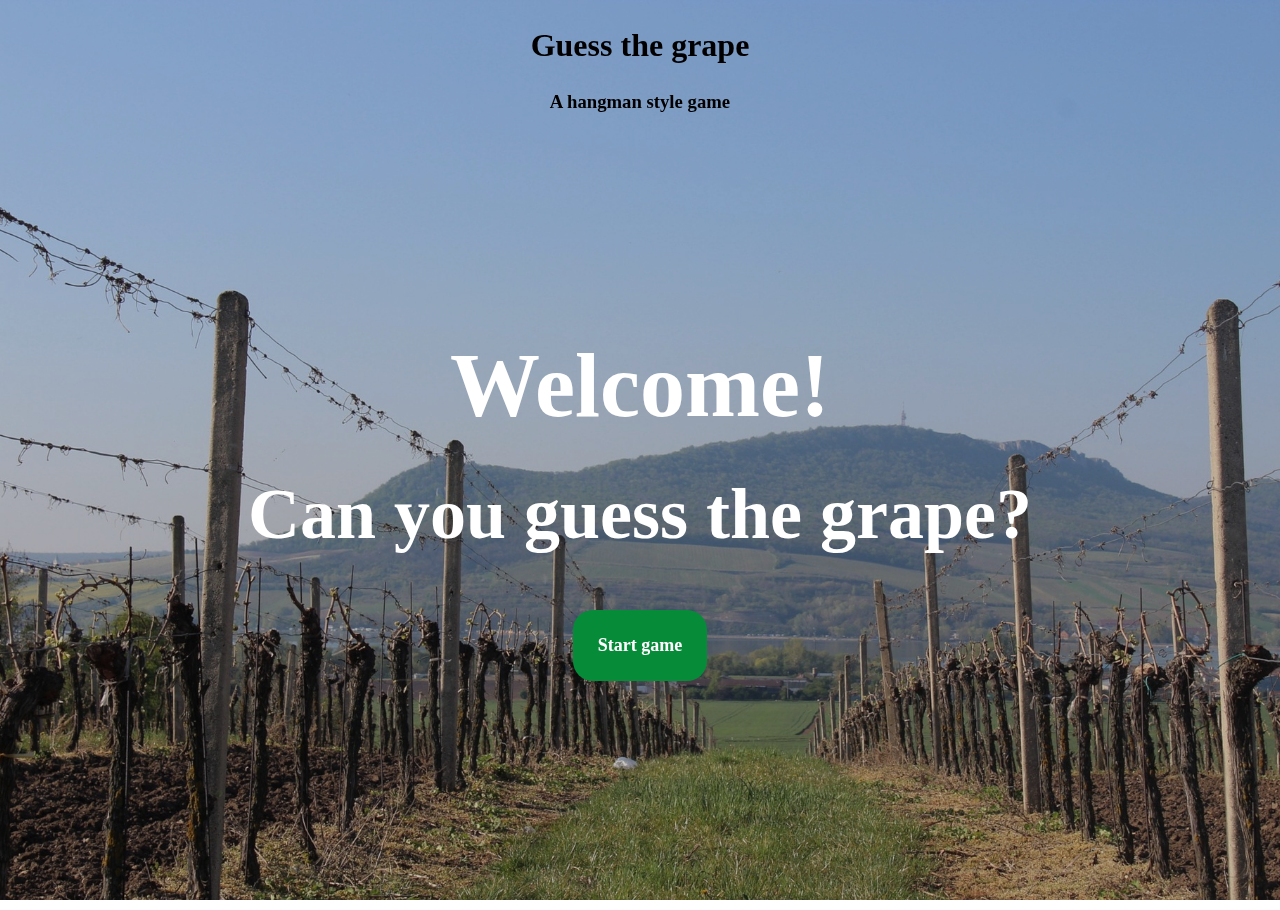
<file: index.html>
<!DOCTYPE html>
<html lang="en">
  <head>
    <meta charset="UTF-8" />
    <meta name="viewport" content="width=device-width, initial-scale=1.0" />
    <link rel="stylesheet" href="./styles/styles.css" />
    <script src="./js/guessTheGrape.js" defer></script>
    <title>Guess the Grape</title>
  </head>
  <body>
    <header>
      <h1>Guess the grape</h1>
      <h3>A hangman style game</h3>
    </header>
    <main-content class="main-content">
      <game-container class="game-container">
        <start-screen class="game-wrapper start-screen">
          <div class="welcome-message">Welcome!</div>
          <div class="game-introduction">Can you guess the grape?</div>
          <div class="start-button start-button-start">Start game</div>
        </start-screen>
        <game-screen class="game-wrapper game-screen">
          <game-info class="game-info">
            <p class="start-button start-button-game">New game</p>
            <p class="number-of-games">Games:</p>
            <p class="number-of-victories">Victories:</p>
          </game-info>
          <guesses-wrapper class="guesses-wrapper">
            <guesses-p-container class="guesses-p-container">
              <p class="guesses-left-text">Guesses left:</p>
            </guesses-p-container>
            <guesses-image-container
              class="guesses-image-wrapper"
            ></guesses-image-container>
          </guesses-wrapper>
          <end-screen class="end-screen">
            <p class="outcome-message"></p>
            <p class="start-button start-button-end">Play another round!</p>
          </end-screen>
          <target-word class="target-word"></target-word>
          <letter-wrapper class="letter-wrapper"></letter-wrapper>
        </game-screen>
      </game-container>
    </main-content>
  </body>
</html>
</file>
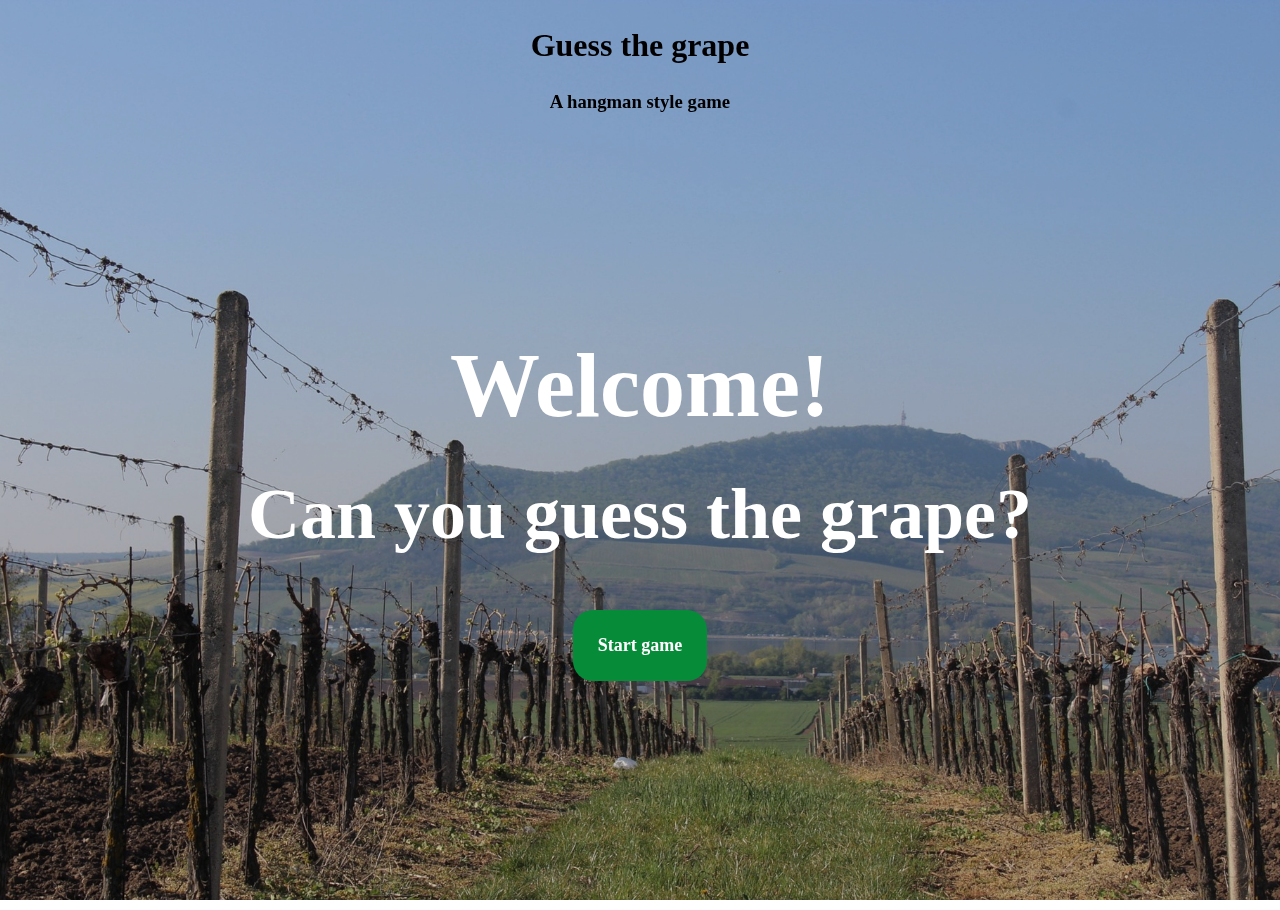
<file: html/index.html>
<!DOCTYPE html>
<html lang="en">
  <head>
    <meta charset="UTF-8" />
    <meta name="viewport" content="width=device-width, initial-scale=1.0" />
    <link rel="stylesheet" href="../styles/styles.css" />
    <!-- <script src="../js/toggle-buttons.js" defer></script> -->
    <script src="../js/guessTheGrape.js" defer></script>
    <title>Guess the Grape</title>
  </head>
  <body>
    <header>
      <h1>Guess the grape</h1>
      <h3>A hangman style game</h3>
      <!-- <toggle-wrapper>
        <div class="toggle-hide hide-start-screen">Toggle Start-screen</div>
        <div class="toggle-hide hide-game">Toggle Game</div>
        <div class="toggle-hide hide-end-screen">Toggle End-screen</div>
        <div class="toggle-hide hide-all">Hide All</div>
      </toggle-wrapper> -->
    </header>
    <main-content class="main-content">
      <game-container class="game-container">
        <start-screen class="game-wrapper start-screen">
          <div class="welcome-message">Welcome!</div>
          <div class="game-introduction">Can you guess the grape?</div>
          <div class="start-button start-button-start">Start game</div>
        </start-screen>
        <game-screen class="game-wrapper game-screen">
          <game-info class="game-info">
            <p class="start-button start-button-game">New game</p>
            <p class="number-of-games">Games:</p>
            <p class="number-of-victories">Victories:</p>
          </game-info>
          <guesses-wrapper class="guesses-wrapper">
            <guesses-p-container class="guesses-p-container">
              <p class="guesses-left-text">Guesses left:</p>
            </guesses-p-container>
            <guesses-image-container
              class="guesses-image-wrapper"
            ></guesses-image-container>
          </guesses-wrapper>
          <!-- end-screen had class game-wrapper -->
          <end-screen class="end-screen">
            <p class="outcome-message"></p>
            <p class="start-button start-button-end">Play another round!</p>
          </end-screen>
          <target-word class="target-word"></target-word>
          <letter-wrapper class="letter-wrapper"></letter-wrapper>
        </game-screen>
      </game-container>
    </main-content>
  </body>
</html>
</file>
<file: styles/styles.css>
* {
  box-sizing: border-box;
}

:root {
  --target-size: 6vw;
  --target-max-size: 50px;
  --letter-size: 5vh;
}

html {
  height: 100%;
}

body {
  margin: 0;
  display: flex;
  flex-direction: column;
  height: 100%;
  position: relative;
}

body::before {
  content: "";
  position: fixed;
  top: 0;
  left: 0;
  width: 100%;
  height: 100%;
  z-index: -1;
  background-image: url(../resources/background_vinyard.jpg);
  background-size: cover;
  background-position: center;
  filter: brightness(80%);
}

header {
  display: flex;
  flex: 0 0 auto;
  flex-direction: column;
  align-items: center;
  justify-content: space-between;
  flex-basis: 10%;
}

header>* {
  margin: 0;
  padding: 0;
}

h1 {
  margin: 3vh;
}

.main-content {
  display: flex;
  flex: 1 0 auto;
  flex-direction: column;
  font-size: large;
  font-weight: bold;
  color: white;
}

.game-container {
  display: flex;
  flex: 1 0 100%;
  flex-direction: column;
}

.game-info>* {
  padding: 10px;
  background-color: rgba(173, 216, 230, 0.22);
  text-align: center;
  border-radius: 20px;
}

.number-of-games {
  margin: 0 3vw;
}

.game-wrapper {
  display: flex;
  flex-direction: column;
  flex: 1 0 100%;
  justify-content: center;
  margin: 10px;
}

.guesses-wrapper {
  display: flex;
  flex: 0 0 30%;
  color: black;
  padding-top: 5%;
}

.outcome-message {
  font-size: 4vw;
  max-height: 270px;
  margin: 0;
}

.guesses-left-text {
  font-size: 5vh;
  text-align: end;
  padding: 0;
  margin: 0;
  margin-left: 5vw;
  color: white;
}

.start-screen>* {
  margin: 2vh;
}



.game-wrapper>* {
  display: flex;
  justify-content: center;
  align-items: center;
  text-align: center;
}

.start-button {
  display: flex;
  justify-content: center;
  align-content: center;
  background-color: rgb(6, 139, 57);
  border-radius: 20px;
}

.start-button:hover {
  text-decoration: underline;
}

.start-button-start {
  padding: 2%;
  margin: 4vh auto;
}

.start-button-end {
  padding: 20px;
}

.guesses-image-container {
  display: flex;
  flex-wrap: wrap;
  justify-content: center;
  flex-grow: 1;

}

.guesses-image-wrapper {
  display: flex;
  flex: 1 0 40%;
  margin-right: 5vw;
}


.red {
  color: rgb(210, 3, 44);
}

.guesses-image {
  height: calc(519 / 960 * 8vh);
  width: 8vh;
  margin: 1%;
  background-image: url(../resources/grape_bunch.png);
  background-position: center;
  background-repeat: no-repeat;
  background-size: cover;
}

.end-screen {
  display: flex;
  flex-direction: column;
  flex: 0 0 30%;
  justify-content: space-evenly;
}

.target-word {
  display: flex;
  justify-content: center;
  flex: 0 0 12%;
  align-items: end;
  margin-bottom: 3%;
  flex-wrap: wrap;
}

.target-word-letters {
  height: var(--target-size);
  width: var(--target-size);
  margin: 1.5%;
  border-bottom: solid 5px black;
  display: flex;
  justify-content: center;
  align-items: center;
  font-size: 0%;
  padding: 2px;
}

.show-text {
  font-size: var(--target-size);
}

.remove-underline.show-text {
  border-bottom: solid 0px white;
  flex-basis: 100%;
  color: rgba(255, 255, 255, 0);
  max-height: 1px;
  margin: 0;
}

.opaque {
  opacity: 0%;
}

.letter-wrapper {
  display: flex;
  flex-grow: 1;
}

.letter-container {
  display: flex;
  flex-wrap: wrap;
  justify-content: center;
}

.letters {
  height: 5vw;
  width: 5vw;
  min-height: 40px;
  min-width: 40px;
  background-color: lightblue;
  margin: 5px;
  text-align: center;
  vertical-align: middle;
  display: flex;
  justify-content: center;
  align-items: center;
  border-radius: 10px;
  font-size: 80%;
}

.letter-text {
  color: black;
}

.hide {
  display: none;
}

.true {
  background-color: green;
}

.false {
  background-color: red;
}

.welcome-message {
  font-size: 10vh;
}

.game-introduction {
  font-size: 8vh;
}

@media only screen and (max-width: 820px) {
  .letters {
    height: 8vw;
    width: 8vw;
  }

  .guesses-wrapper {
    flex-direction: column;
  }

  .guesses-left-text {
    margin-right: 0;
  }

  .guesses-image-wrapper {
    margin: 0;
  }

  .welcome-message {
    font-size: 8vh;
  }

  .game-introduction {
    font-size: 6vh;
  }
}

@media only screen and (min-width: 830px) {
  .target-word-letters {
    height: var(--target-max-size);
    width: var(--target-max-size);
    margin: 1.5%;
    border-bottom: solid 5px black;
    display: flex;
    justify-content: center;
    align-items: center;
    font-size: 0%;
    padding: 2px;
  }

  .show-text {
    font-size: var(--target-max-size);
  }

  .letters {
    font-size: x-large;
  }
}
</file>
